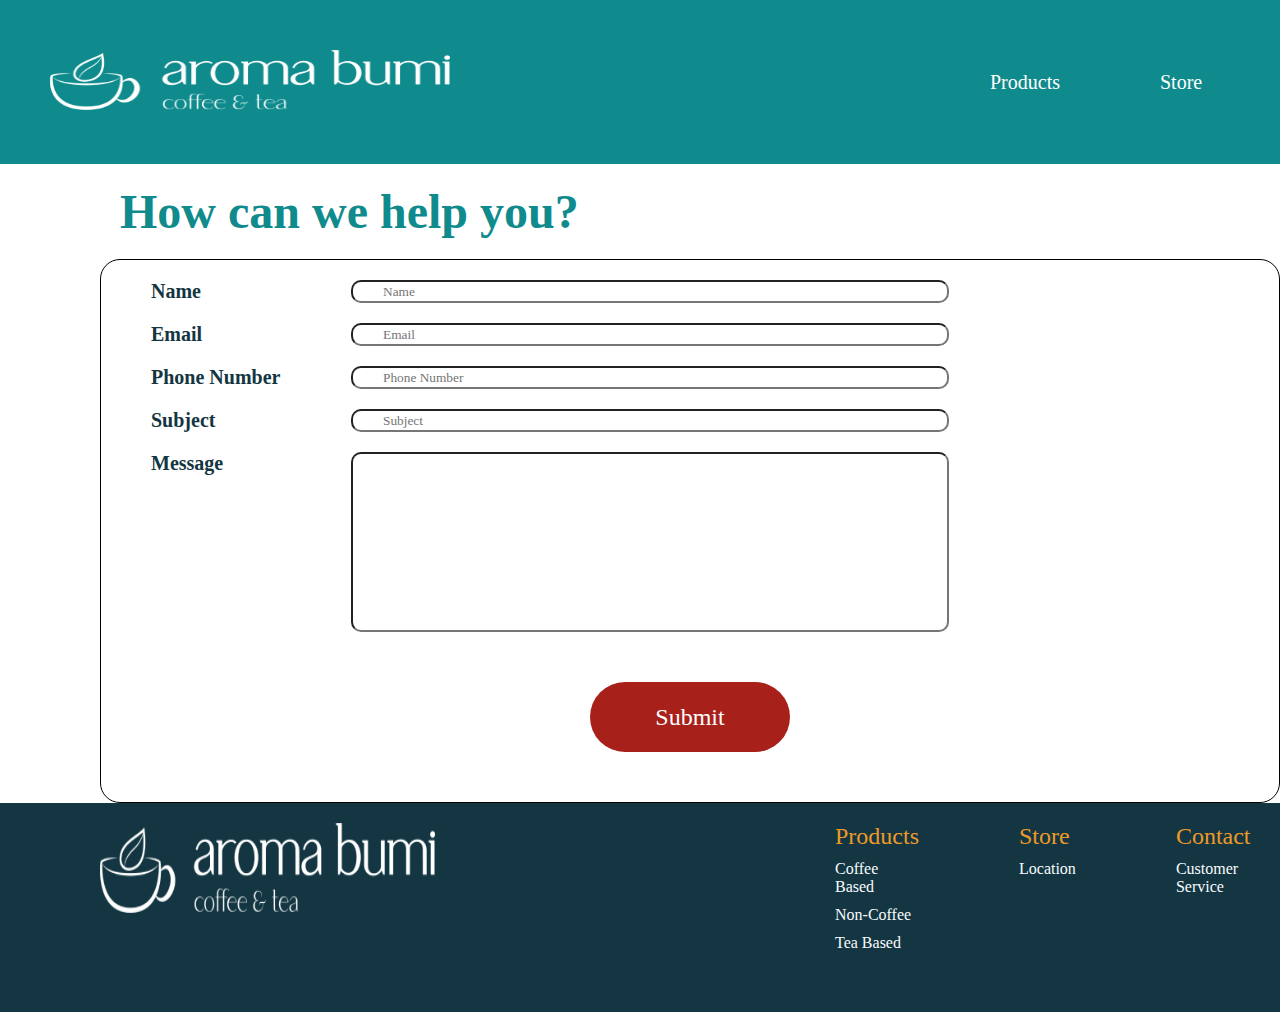
<file: contact.html>
<!DOCTYPE html>
<html lang="en">
  <head>
    <meta charset="UTF-8" />
    <meta http-equiv="X-UA-Compatible" content="IE=edge" />
    <meta name="viewport" content="width=device-width, initial-scale=1.0" />
    <link rel="stylesheet" href="style2.css" />
    <title>Menu Page</title>
  </head>
  <body>
    <header>
      <div class="header-left">
        <div class="logo">
          <a href="index.html">
            <img src="asset/Photo Materials/Logo White.png" alt="logo" />
          </a>
        </div>
      </div>

      <div class="header-right">
        <ul>
          <a href="products.html">Products</a>
          <a href="store.html">Store</a>
          <a href="contact.html">Contact</a>
        </ul>
      </div>
    </header>
    <main>
      <div class="section contact">
        <div class="title howcan">
          <h2>How can we help you?</h2>
        </div>

        <div class="form">
          <div class="holder name">
            <p>Name</p>
            <input type="text" size="80" placeholder="Name" />
          </div>
          <div class="holder name">
            <p>Email</p>
            <input type="text" size="80" placeholder="Email" />
          </div>
          <div class="holder name">
            <p>Phone Number</p>
            <input type="text" size="80" placeholder="Phone Number" />
          </div>
          <div class="holder name">
            <p>Subject</p>
            <input type="text" size="80" placeholder="Subject" />
          </div>
          <div class="holder message">
            <p>Message</p>
            <input type="text" size="80" />
          </div>
          <button class="btn">Submit</button>
        </div>
      </div>
    </main>

    <footer>
      <div class="container">
        <div class="footer">
        <div class="footer-logo">
          <img src="asset/Photo Materials/Logo White.png" alt="">
        </div>
        <div class="footer-list">
          <div class="product-list">
          <p class="yellow">Products</p>
          <p>Coffee Based</p>
          <p>Non-Coffee</p>
          <p>Tea Based</p>
          </ul>
        </div>
        <div class="store-list">
          <p class="yellow">Store</p>
          <p>Location</p>
        </div>
        <div class="contact-list">
          <p class="yellow">Contact</p>
          <p>Customer Service</p>
        </div>
        </div>
      </div>
      </div>
    </footer>

  </body>
</html>
</file>
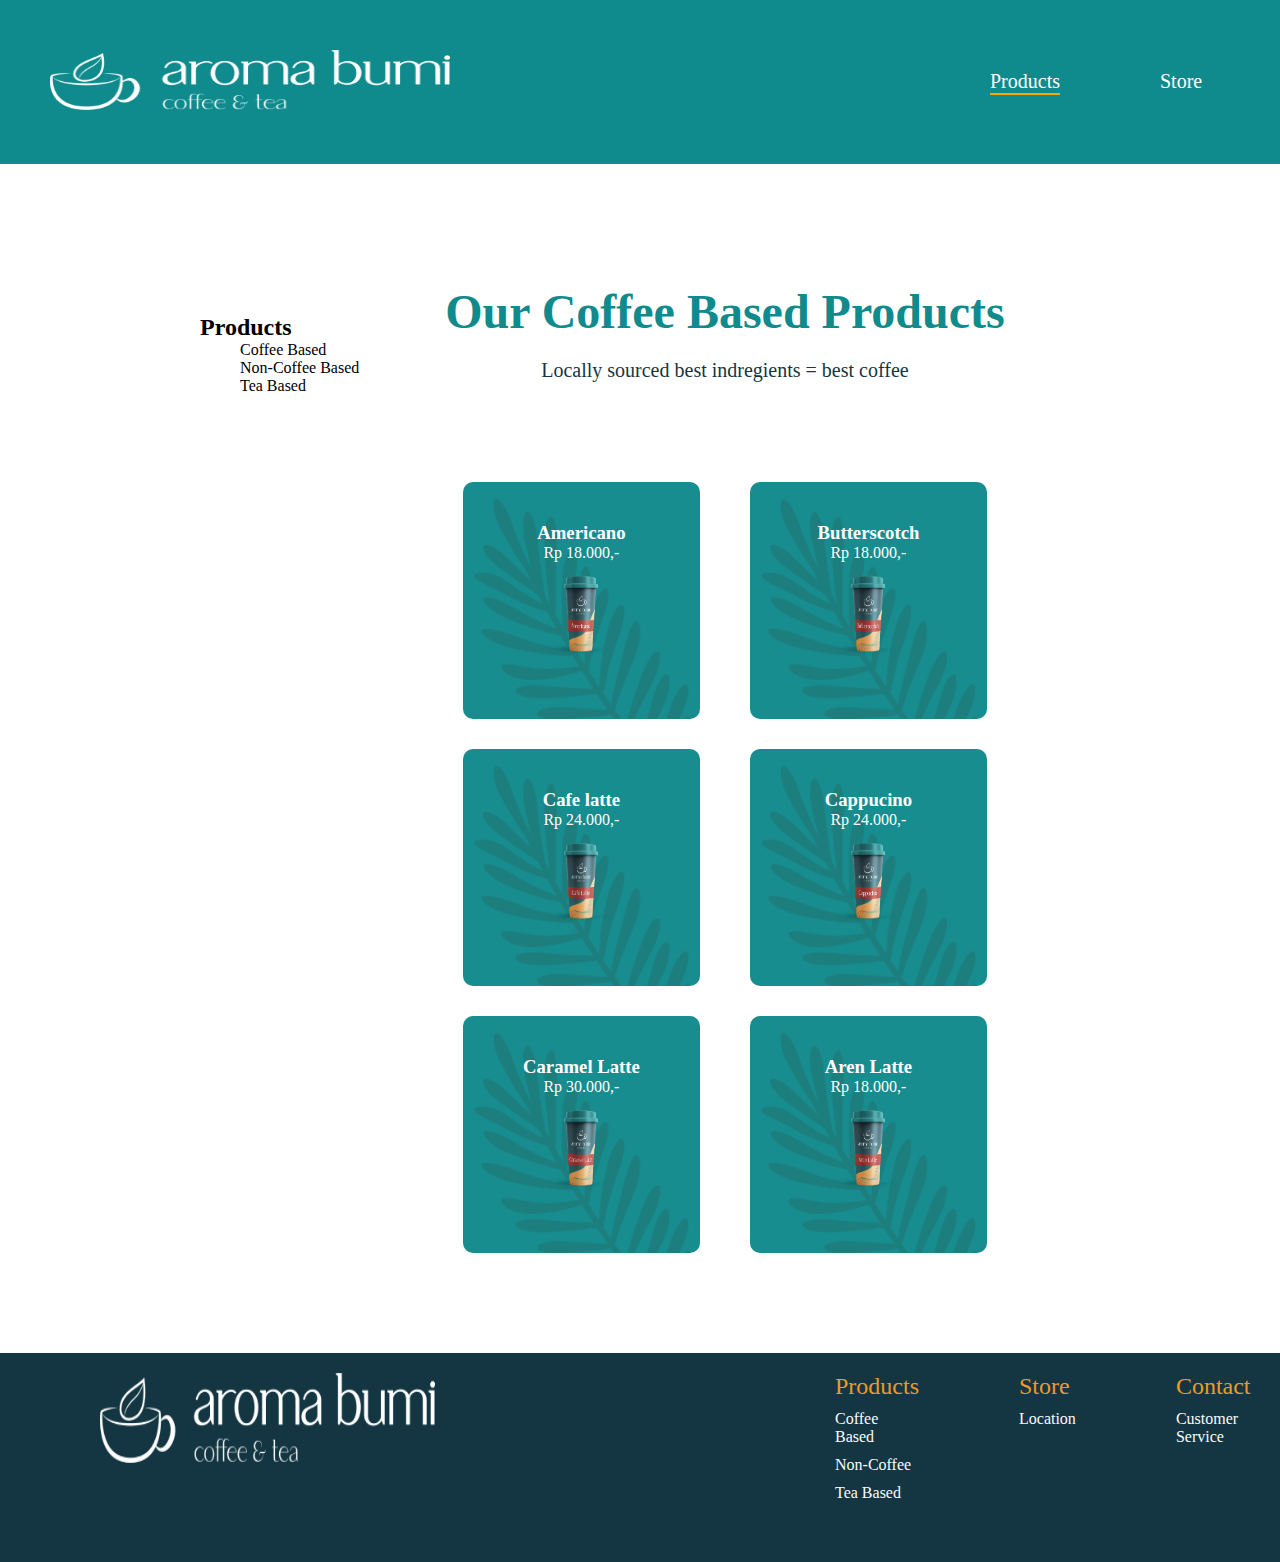
<file: products.html>
<!DOCTYPE html>
<html lang="en">
  <head>
    <meta charset="UTF-8" />
    <meta http-equiv="X-UA-Compatible" content="IE=edge" />
    <meta name="viewport" content="width=device-width, initial-scale=1.0" />
    <link rel="stylesheet" href="style2.css" />
    <link rel="stylesheet" href="responsive.css" />
    <title>Menu Page</title>
  </head>
  <body>
    <header>
      <div class="header-left">
        <a href="index.html">
          <div class="logo">
            <img src="asset/Photo Materials/Logo White.png" alt="logo" />
          </div>
        </a>
      </div>
      <div class="header-right">
        <ul>
          <a href="products.html">Products</a>
          <a href="store.html">Store</a>
          <a href="contact.html">Contact</a>
        </ul>
      </div>
    </header>

    <main>
      <div class="section-product">
        <div class="side-bar-products">
          <h2>Products</h2>
          <ul>
           <p>Coffee Based</p>
           <p>Non-Coffee Based</p>
           <p>Tea Based</p>
          </ul>
        </div>

        <div class="main-bar">
          <div class="title">
            <h2>Our Coffee Based Products</h2>
            <p>Locally sourced best indregients = best coffee</p>
          </div>
          <div class="item-list">
          <a class="product-1" href="products/detailpage1.html" >
            <div class="item">
              <div class="price p1">
                <h3>Americano</h3>
                <p>Rp 18.000,-</p>
              </div>
              <img class="anime-1" src="asset/Photo Materials/americano.png" alt="" />
            </div>
          </a>
          <a class="product-2" href="products/detailpage2.html">
            <div class="item">
              <div class="price p2">
                <h3>Butterscotch</h3>
                <p>Rp 18.000,-</p>
              </div>
              <img class="anime-2" src="asset/Photo Materials/butterscotch.png" alt="" />
            </div>
          </a>
          <a class="product-3" href="products/detailpage3.html">
            <div class="item">
              <div class="price p3">
                <h3>Cafe latte</h3>
                <p>Rp 24.000,-</p>
              </div>
              <img class="anime-3" src="asset/Photo Materials/cafe latte.png" alt="" />
            </div>
          </a>
          <a class="product-4" href="products/detailpage4.html">
            <div class="item">
              <div class="price p4">
                <h3>Cappucino</h3>
                <p>Rp 24.000,-</p>
              </div>
              <img class="anime-4" src="asset/Photo Materials/cappucino.png" alt="" />
            </div>
          </a>
          <a class="product-5" href="products/detailpage5.html">
            <div class="item">
              <div class="price p5">
                <h3>Caramel Latte</h3>
                <p>Rp 30.000,-</p>
              </div>
              <img class="anime-5" src="asset/Photo Materials/caramel latte.png" alt="" />
            </div>
          </a>
          <a class="product-6" href="products/detailpage6.html">
            <div class="item">
              <div class="price p6">
                <h3>Aren Latte</h3>
                <p>Rp 18.000,-</p>
              </div>
              <img class="anime-6" src="asset/Photo Materials/aren latte.png  " alt="" />
            </div>
          </a>
        </div>
        </div>
      </div>
    </main>

    <footer>
        <div class="footer">
        <div class="footer-logo">
          <img src="asset/Photo Materials/Logo White.png" alt="">
        </div>
        <div class="footer-list">
          <div class="product-list">
          <p class="yellow">Products</p>
          <p>Coffee Based</p>
          <p>Non-Coffee</p>
          <p>Tea Based</p>
          </ul>
        </div>
        <div class="store-list">
          <p class="yellow">Store</p>
          <p>Location</p>
        </div>
        <div class="contact-list">
          <p class="yellow">Contact</p>
          <p>Customer Service</p>
        </div>
        </div>
      </div> 
    </footer>
    <script src="script.js" defer></script>
  </body>
</html>
</file>
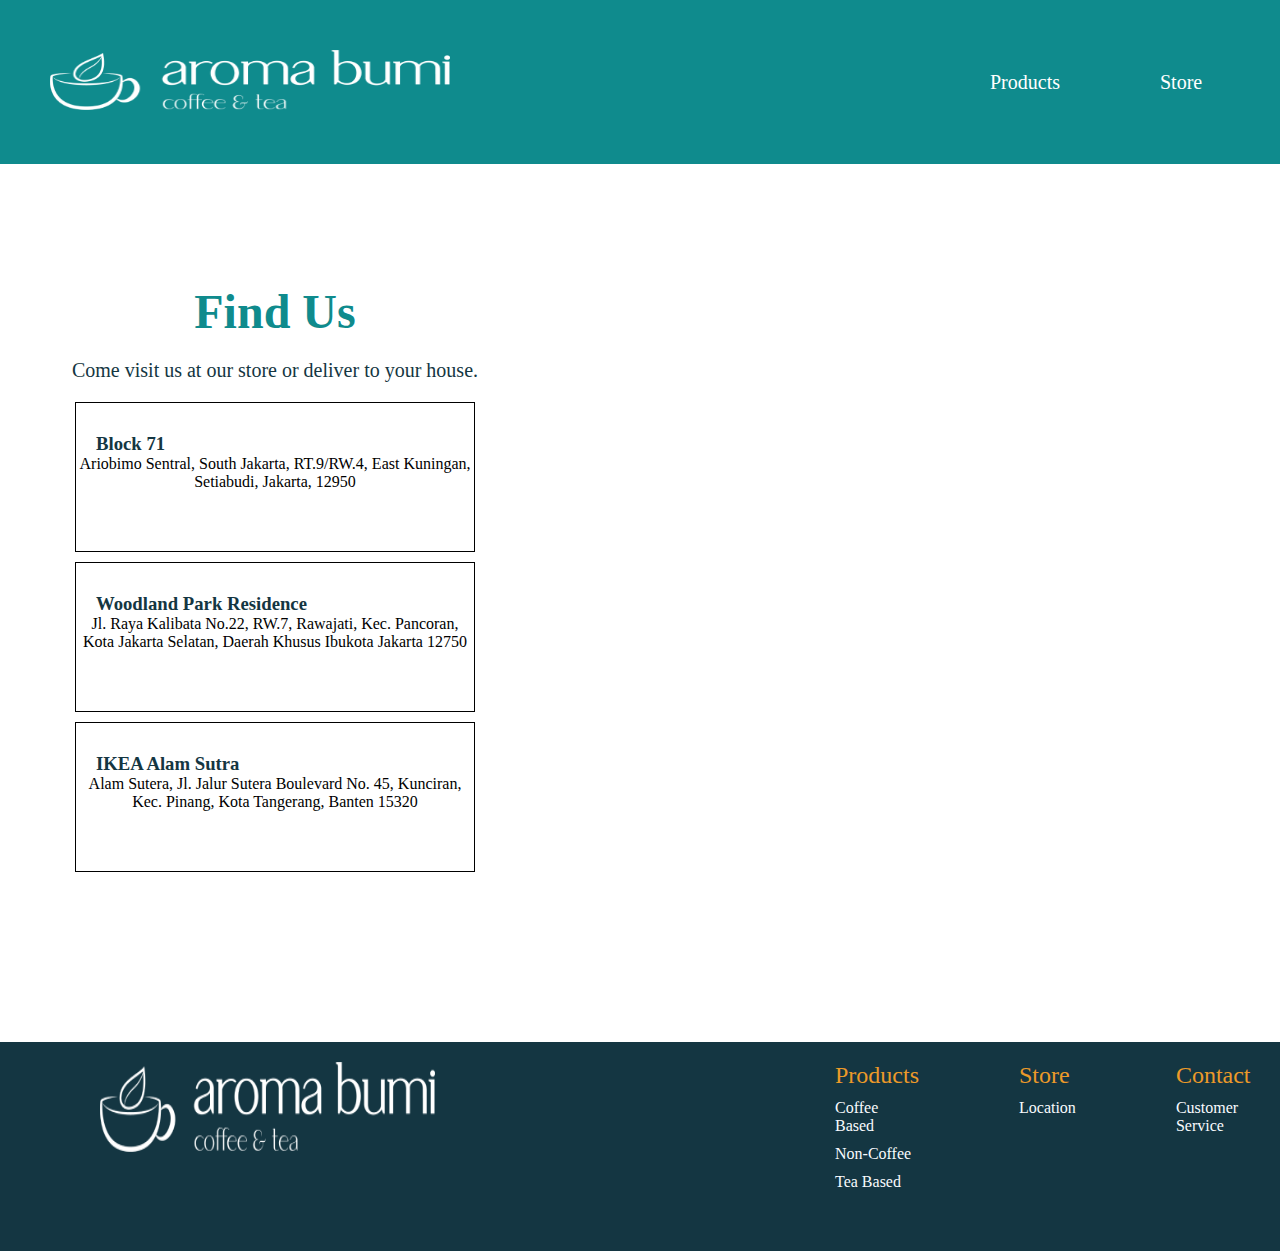
<file: store.html>
<!DOCTYPE html>
<html lang="en">
  <head>
    <meta charset="UTF-8" />
    <meta http-equiv="X-UA-Compatible" content="IE=edge" />
    <meta name="viewport" content="width=device-width, initial-scale=1.0" />
    <link rel="stylesheet" href="style2.css" />
    <title>Menu Page</title>
  </head>
  <body>
    <header>
      <div class="header-left">
        <a href="index.html">
          <div class="logo">
            <img src="asset/Photo Materials/Logo White.png" alt="logo" />
          </div>
        </a>
      </div>

      <div class="header-right">
        <ul>
          <a href="products.html">Products</a>
          <a href="store.html">Store</a>
          <a href="contact.html">Contact</a>
        </ul>
      </div>
    </header>
    <main>
      <div class="store">
        <section class="sections findus">
          <div class="title">
            <h2>Find Us</h2>
            <p>Come visit us at our store or deliver to your house.</p>
          </div>

          <div class="address-list">
            <div class="address block" onpointerenter="show1()">
              <h3>Block 71</h3>
              <p>Ariobimo Sentral, South Jakarta, RT.9/RW.4, East Kuningan, Setiabudi, Jakarta, 12950</p>
            </div>

            <div class="address woodland" onpointerenter="show2()">
              <h3>Woodland Park Residence</h3>
              <p>Jl. Raya Kalibata No.22, RW.7, Rawajati, Kec. Pancoran, Kota Jakarta Selatan, Daerah Khusus Ibukota Jakarta 12750</p>
            </div>

            <div class="address ikea" onpointerenter="show3()">
              <h3>IKEA Alam Sutra</h3>
              <p>Alam Sutera, Jl. Jalur Sutera Boulevard No. 45, Kunciran, Kec. Pinang, Kota Tangerang, Banten 15320</p>
            </div>
          </div>
        </section>

        <section class="sections map">
          <!-- block71 -->
          <div id="mapouter-1" class="mapouter">
            <div class="gmap_canvas">
              <iframe
                class="gmap_iframe"
                frameborder="0"
                scrolling="no"
                marginheight="0"
                marginwidth="0"
                src="https://maps.google.com/maps?width=600&amp;height=400&amp;hl=en&amp;q=block 71 setia budi&amp;t=&amp;z=14&amp;ie=UTF8&amp;iwloc=B&amp;output=embed"
              ></iframe
              ><a href="https://capcuttemplate.org/">Capcut Template</a>
            </div>
            <style>
              .mapouter {
                position: relative;
                text-align: right;
                width: 600px;
                height: 400px;
              }
              .gmap_canvas {
                overflow: hidden;
                background: none !important;
                width: 600px;
                height: 400px;
              }
              .gmap_iframe {
                width: 600px !important;
                height: 400px !important;
              }
            </style>
          </div>
          <!-- woodland -->
          <div id="mapouter-2" class="mapouter-2">
            <div class="gmap_canvas">
              <iframe
                class="gmap_iframe"
                frameborder="0"
                scrolling="no"
                marginheight="0"
                marginwidth="0"
                src="https://maps.google.com/maps?width=600&amp;height=400&amp;hl=en&amp;q=Woodland park residence&amp;t=&amp;z=14&amp;ie=UTF8&amp;iwloc=B&amp;output=embed"
              ></iframe
              ><a href="https://capcuttemplate.org/">Capcuttemplate.org</a>
            </div>
            <style>
              .mapouter {
                position: relative;
                text-align: right;
                width: 468px;
                height: 526px;
              }
              .gmap_canvas {
                overflow: hidden;
                background: none !important;
                width: 468px;
                height: 526px;
              }
              .gmap_iframe {
                width: 468px !important;
                height: 526px !important;
              }
            </style>
          </div>
          <!-- Ikea -->
          <div id="mapouter-3" class="mapouter-3">
            <div class="gmap_canvas">
              <iframe
                class="gmap_iframe"
                frameborder="0"
                scrolling="no"
                marginheight="0"
                marginwidth="0"
                src="https://maps.google.com/maps?width=468&amp;height=526&amp;hl=en&amp;q=IKEA alam sutra&amp;t=&amp;z=14&amp;ie=UTF8&amp;iwloc=B&amp;output=embed"
              ></iframe
              ><a href="https://capcuttemplate.org/">Capcut Templates</a>
            </div>
            <style>
              .mapouter {
                position: relative;
                text-align: right;
                width: 600px;
                height: 400px;
              }
              .gmap_canvas {
                overflow: hidden;
                background: none !important;
                width: 600px;
                height: 400px;
              }
              .gmap_iframe {
                width: 600px !important;
                height: 400px !important;
              }
            </style>
          </div>
        </section>
      </div>
    </main>

    <footer>
        <div class="footer">
        <div class="footer-logo">
          <img src="asset/Photo Materials/Logo White.png" alt="">
        </div>
        <div class="footer-list">
          <div class="product-list">
          <p class="yellow">Products</p>
          <p>Coffee Based</p>
          <p>Non-Coffee</p>
          <p>Tea Based</p>
          </ul>
        </div>
        <div class="store-list">
          <p class="yellow">Store</p>
          <p>Location</p>
        </div>
        <div class="contact-list">
          <p class="yellow">Contact</p>
          <p>Customer Service</p>
        </div>
        </div>
      </div>
    </footer>

    <script src="script.js" defer></script>
  </body>
</html>
</file>
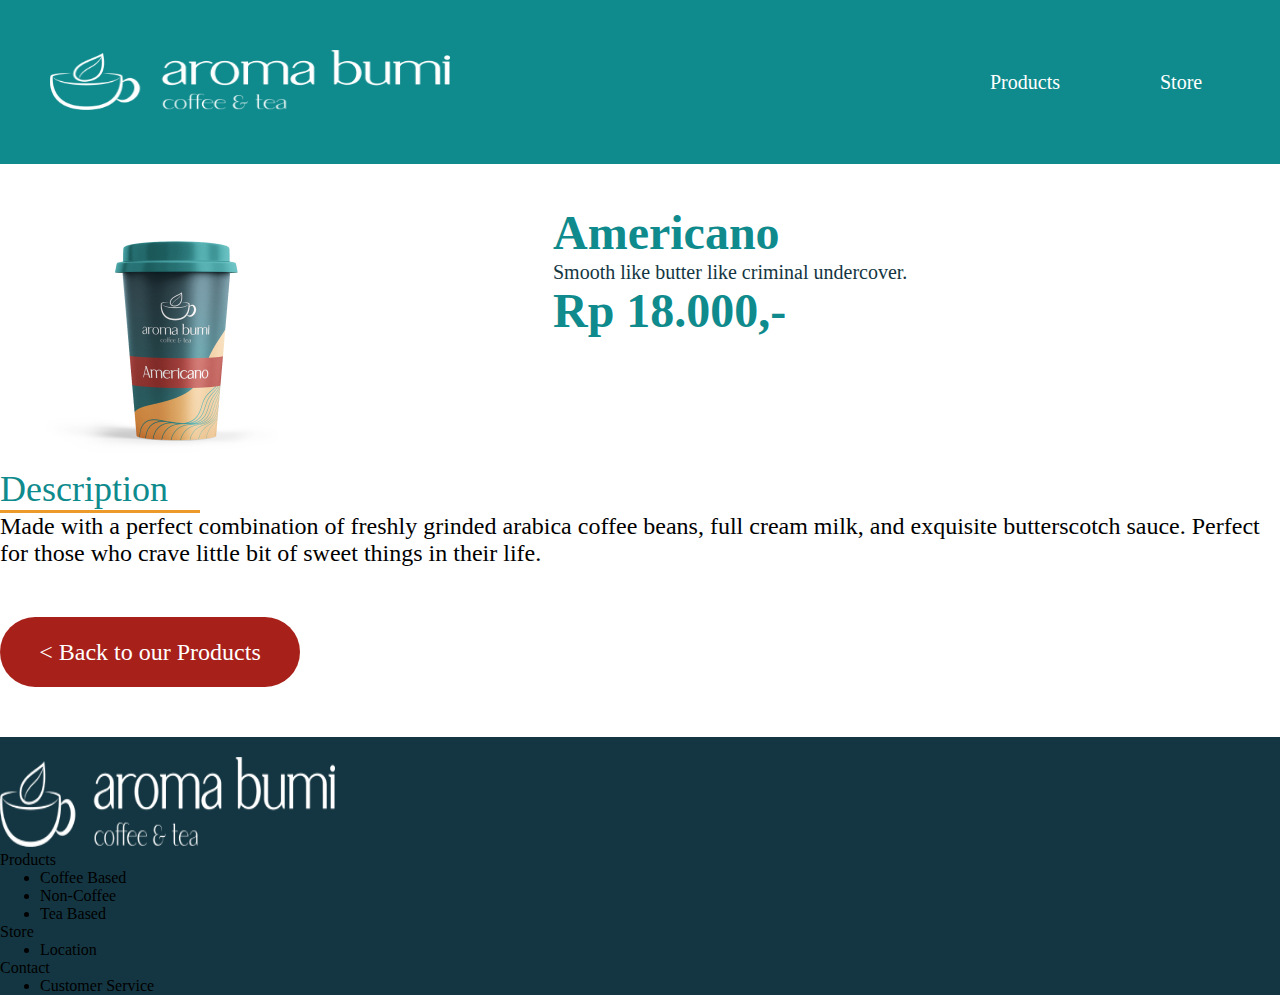
<file: products/detailpage1.html>
<!DOCTYPE html>
<html lang="en">
  <head>
    <meta charset="UTF-8" />
    <meta http-equiv="X-UA-Compatible" content="IE=edge" />
    <meta name="viewport" content="width=device-width, initial-scale=1.0" />
    <link rel="stylesheet" href="../style2.css" />
    <title>Menu Page</title>
  </head>
  <body>
    <header>
      <div class="header-left">
        <a href="../index.html">
          <div class="logo">
            <img src="../asset/Photo Materials/Logo White.png" alt="logo" />
          </div>
        </a>
      </div>

      <div class="header-right">
        <ul>
          <a href="../menu.html">Products</a>
          <a href="../store.html">Store</a>
          <a href="../contact.html">Contact</a>
        </ul>
      </div>
    </header>
    <main>
      <div class="section detail-page">
        <div class="detail">
          <div class="detail image">
            <img src="../asset/Photo Materials/americano.png" alt="americano" />
          </div>

          <div class="detail text">
            <h2>Americano</h2>
            <p>Smooth like butter like criminal undercover.</p>
            <h2>Rp 18.000,-</h2>
          </div>
        </div>

        <div class="description">
          <div>
            <h2>Description</h2>
          </div>
          <p>Made with a perfect combination of freshly grinded arabica coffee beans, full cream milk, and exquisite butterscotch sauce. Perfect for those who crave little bit of sweet things in their life.</p>
          <button>< Back to our Products</button>
        </div>
      </div>
    </main>

    <footer>
      <div class="footer-left">
        <div class="footer-logo">
          <img src="../asset/Photo Materials/Logo White.png" alt="logo" />
          <div class="icon"></div>
        </div>
      </div>

      <div class="footer-right">
        <div class="footer-products">
          <p>Products</p>
          <ul>
            <li>Coffee Based</li>
            <li>Non-Coffee</li>
            <li>Tea Based</li>
          </ul>
        </div>

        <div class="footer-store">
          <p>Store</p>
          <ul>
            <li>Location</li>
          </ul>
        </div>

        <div class="footer-contact">
          <p>Contact</p>
          <ul>
            <li>Customer Service</li>
          </ul>
        </div>
      </div>
    </footer>
  </body>
</html>
</file>
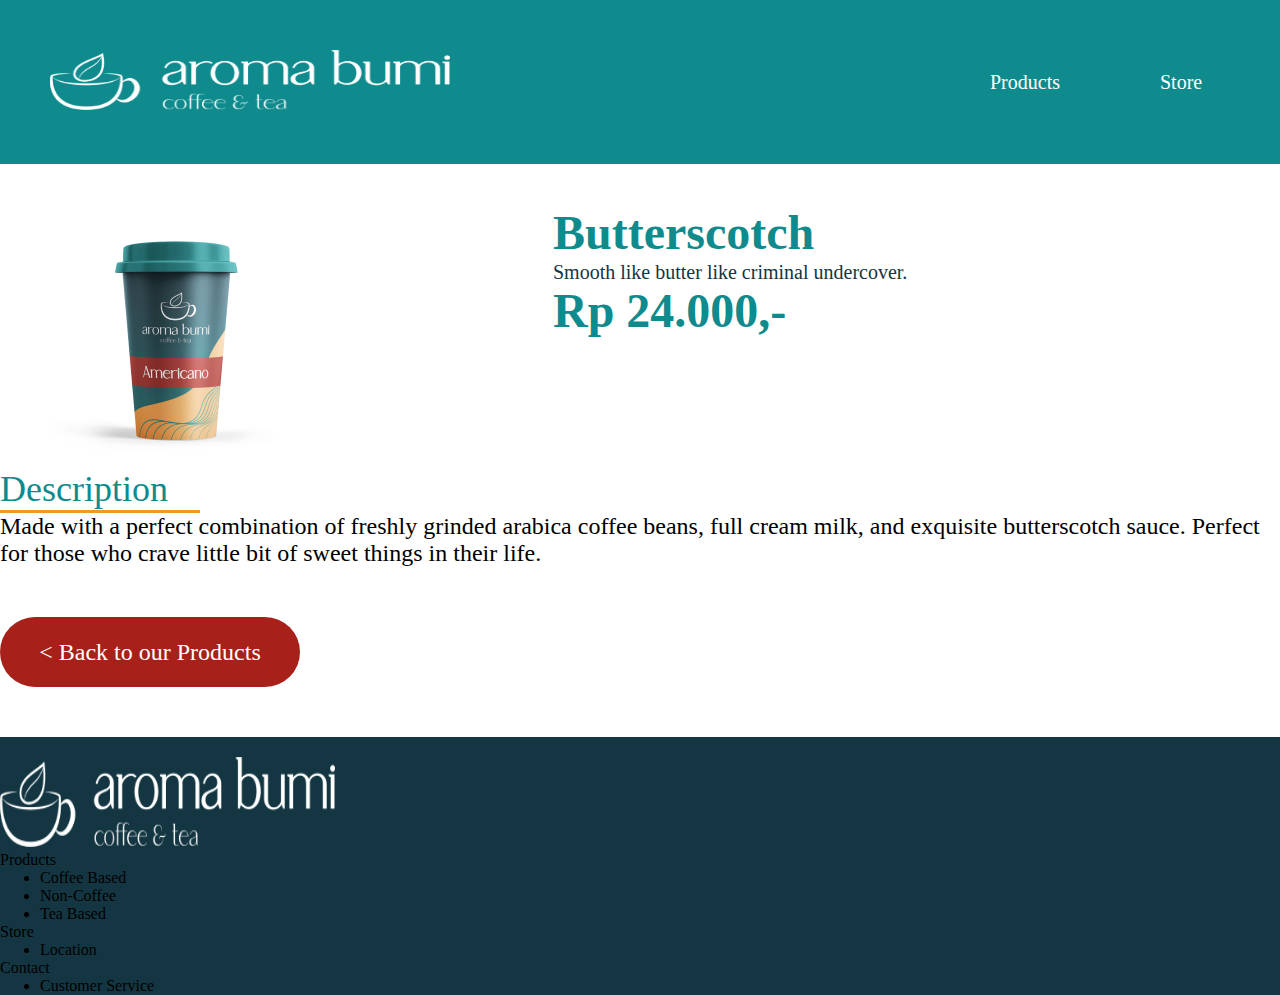
<file: products/detailpage2.html>
<!DOCTYPE html>
<html lang="en">
  <head>
    <meta charset="UTF-8" />
    <meta http-equiv="X-UA-Compatible" content="IE=edge" />
    <meta name="viewport" content="width=device-width, initial-scale=1.0" />
    <link rel="stylesheet" href="../style2.css" />
    <title>Menu Page</title>
  </head>
  <body>
    <header>
      <div class="header-left">
        <a href="../index.html">
          <div class="logo">
            <img src="../asset/Photo Materials/Logo White.png" alt="logo" />
          </div>
        </a>
      </div>

      <div class="header-right">
        <ul>
          <a href="../menu.html">Products</a>
          <a href="../store.html">Store</a>
          <a href="../contact.html">Contact</a>
        </ul>
      </div>
    </header>
    <main>
      <div class="section detail-page">
        <div class="detail">
          <div class="detail image">
            <img src="../asset/Photo Materials/americano.png" alt="americano" />
          </div>

          <div class="detail text">
            <h2>Butterscotch</h2>
            <p>Smooth like butter like criminal undercover.</p>
            <h2>Rp 24.000,-</h2>
          </div>
        </div>

        <div class="description">
          <div>
            <h2>Description</h2>
          </div>
          <p>Made with a perfect combination of freshly grinded arabica coffee beans, full cream milk, and exquisite butterscotch sauce. Perfect for those who crave little bit of sweet things in their life.</p>
          <button>< Back to our Products</button>
        </div>
      </div>
    </main>

    <footer>
      <div class="footer-left">
        <div class="footer-logo">
          <img src="../asset/Photo Materials/Logo White.png" alt="logo" />
          <div class="icon"></div>
        </div>
      </div>

      <div class="footer-right">
        <div class="footer-products">
          <p>Products</p>
          <ul>
            <li>Coffee Based</li>
            <li>Non-Coffee</li>
            <li>Tea Based</li>
          </ul>
        </div>

        <div class="footer-store">
          <p>Store</p>
          <ul>
            <li>Location</li>
          </ul>
        </div>

        <div class="footer-contact">
          <p>Contact</p>
          <ul>
            <li>Customer Service</li>
          </ul>
        </div>
      </div>
    </footer>
  </body>
</html>
</file>
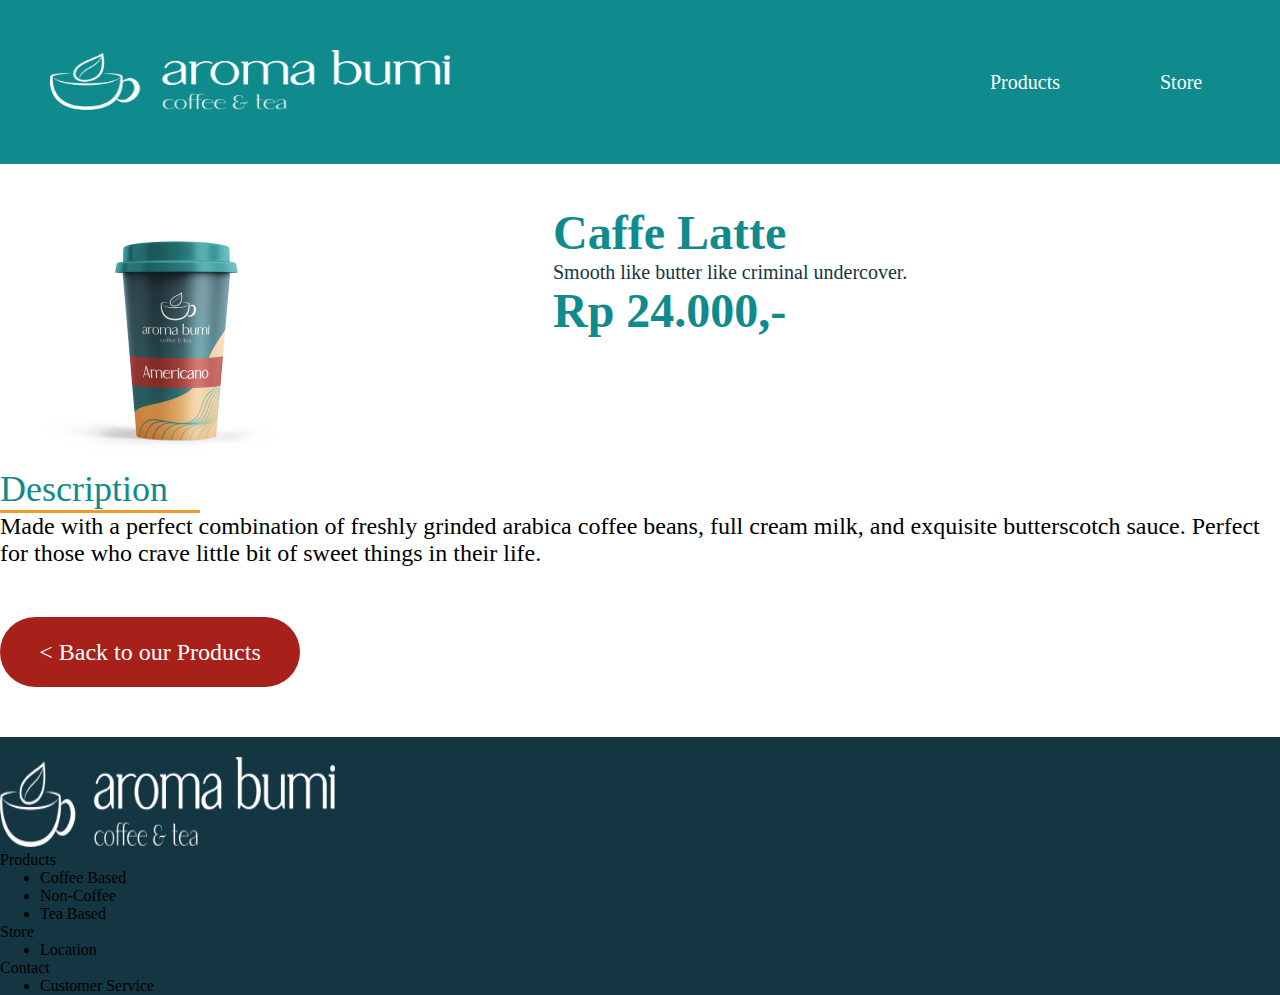
<file: products/detailpage3.html>
<!DOCTYPE html>
<html lang="en">
  <head>
    <meta charset="UTF-8" />
    <meta http-equiv="X-UA-Compatible" content="IE=edge" />
    <meta name="viewport" content="width=device-width, initial-scale=1.0" />
    <link rel="stylesheet" href="../style2.css" />
    <title>Menu Page</title>
  </head>
  <body>
    <header>
      <div class="header-left">
        <a href="../index.html">
          <div class="logo">
            <img src="../asset/Photo Materials/Logo White.png" alt="logo" />
          </div>
        </a>
      </div>

      <div class="header-right">
        <ul>
          <a href="../menu.html">Products</a>
          <a href="../store.html">Store</a>
          <a href="../contact.html">Contact</a>
        </ul>
      </div>
    </header>
    <main>
      <div class="section detail-page">
        <div class="detail">
          <div class="detail image">
            <img src="../asset/Photo Materials/americano.png" alt="americano" />
          </div>

          <div class="detail text">
            <h2>Caffe Latte</h2>
            <p>Smooth like butter like criminal undercover.</p>
            <h2>Rp 24.000,-</h2>
          </div>
        </div>

        <div class="description">
          <div>
            <h2>Description</h2>
          </div>
          <p>Made with a perfect combination of freshly grinded arabica coffee beans, full cream milk, and exquisite butterscotch sauce. Perfect for those who crave little bit of sweet things in their life.</p>
          <button>< Back to our Products</button>
        </div>
      </div>
    </main>

    <footer>
      <div class="footer-left">
        <div class="footer-logo">
          <img src="../asset/Photo Materials/Logo White.png" alt="logo" />
          <div class="icon"></div>
        </div>
      </div>

      <div class="footer-right">
        <div class="footer-products">
          <p>Products</p>
          <ul>
            <li>Coffee Based</li>
            <li>Non-Coffee</li>
            <li>Tea Based</li>
          </ul>
        </div>

        <div class="footer-store">
          <p>Store</p>
          <ul>
            <li>Location</li>
          </ul>
        </div>

        <div class="footer-contact">
          <p>Contact</p>
          <ul>
            <li>Customer Service</li>
          </ul>
        </div>
      </div>
    </footer>
  </body>
</html>
</file>
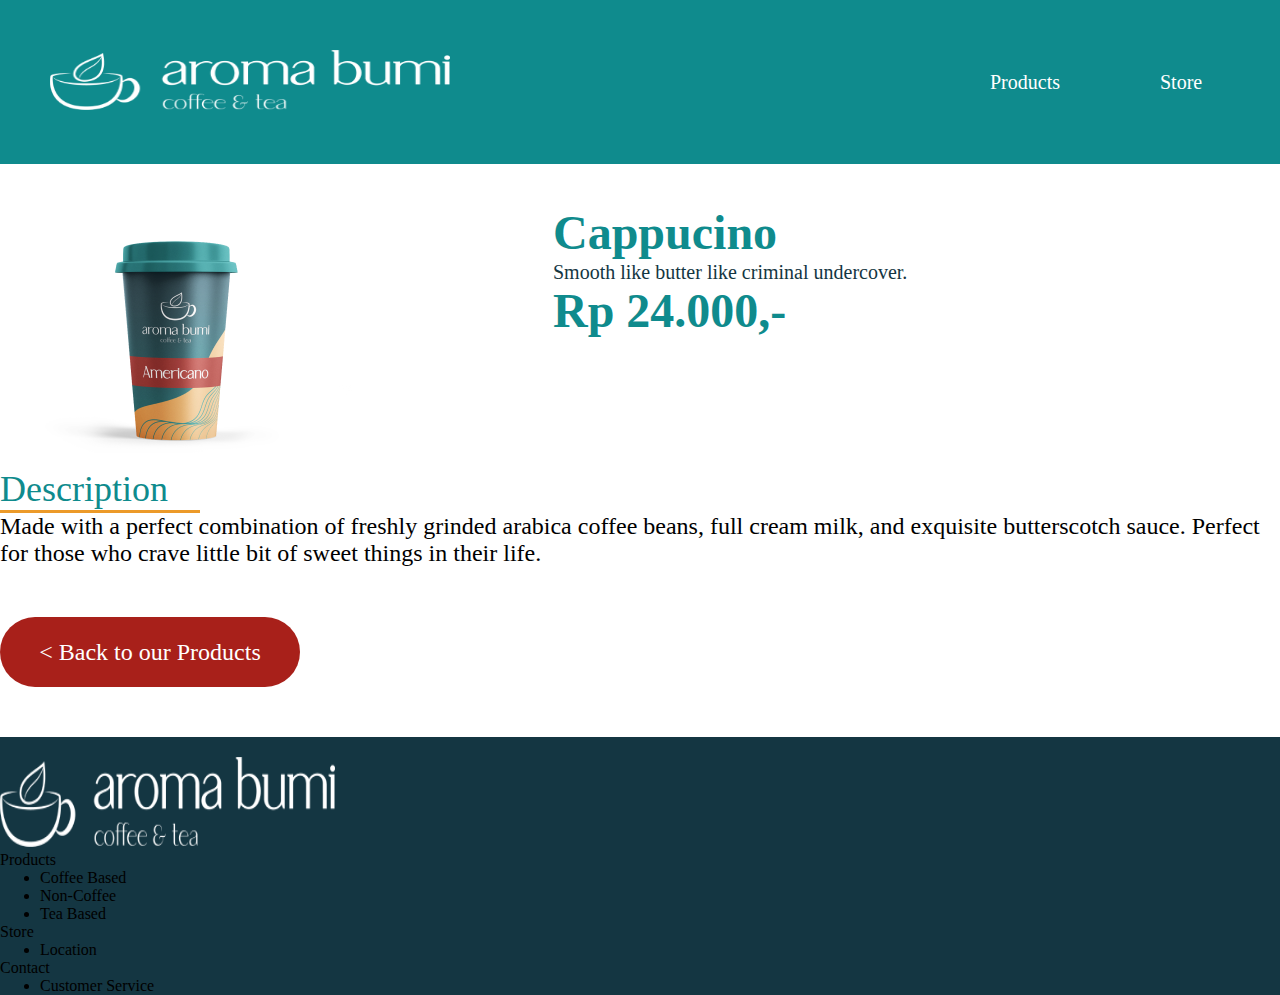
<file: products/detailpage4.html>
<!DOCTYPE html>
<html lang="en">
  <head>
    <meta charset="UTF-8" />
    <meta http-equiv="X-UA-Compatible" content="IE=edge" />
    <meta name="viewport" content="width=device-width, initial-scale=1.0" />
    <link rel="stylesheet" href="../style2.css" />
    <title>Menu Page</title>
  </head>
  <body>
    <header>
      <div class="header-left">
        <a href="../index.html">
          <div class="logo">
            <img src="../asset/Photo Materials/Logo White.png" alt="logo" />
          </div>
        </a>
      </div>

      <div class="header-right">
        <ul>
          <a href="../menu.html">Products</a>
          <a href="../store.html">Store</a>
          <a href="../contact.html">Contact</a>
        </ul>
      </div>
    </header>
    <main>
      <div class="section detail-page">
        <div class="detail">
          <div class="detail image">
            <img src="../asset/Photo Materials/americano.png" alt="americano" />
          </div>

          <div class="detail text">
            <h2>Cappucino</h2>
            <p>Smooth like butter like criminal undercover.</p>
            <h2>Rp 24.000,-</h2>
          </div>
        </div>

        <div class="description">
          <div>
            <h2>Description</h2>
          </div>
          <p>Made with a perfect combination of freshly grinded arabica coffee beans, full cream milk, and exquisite butterscotch sauce. Perfect for those who crave little bit of sweet things in their life.</p>
          <button>< Back to our Products</button>
        </div>
      </div>
    </main>

    <footer>
      <div class="footer-left">
        <div class="footer-logo">
          <img src="../asset/Photo Materials/Logo White.png" alt="logo" />
          <div class="icon"></div>
        </div>
      </div>

      <div class="footer-right">
        <div class="footer-products">
          <p>Products</p>
          <ul>
            <li>Coffee Based</li>
            <li>Non-Coffee</li>
            <li>Tea Based</li>
          </ul>
        </div>

        <div class="footer-store">
          <p>Store</p>
          <ul>
            <li>Location</li>
          </ul>
        </div>

        <div class="footer-contact">
          <p>Contact</p>
          <ul>
            <li>Customer Service</li>
          </ul>
        </div>
      </div>
    </footer>
  </body>
</html>
</file>
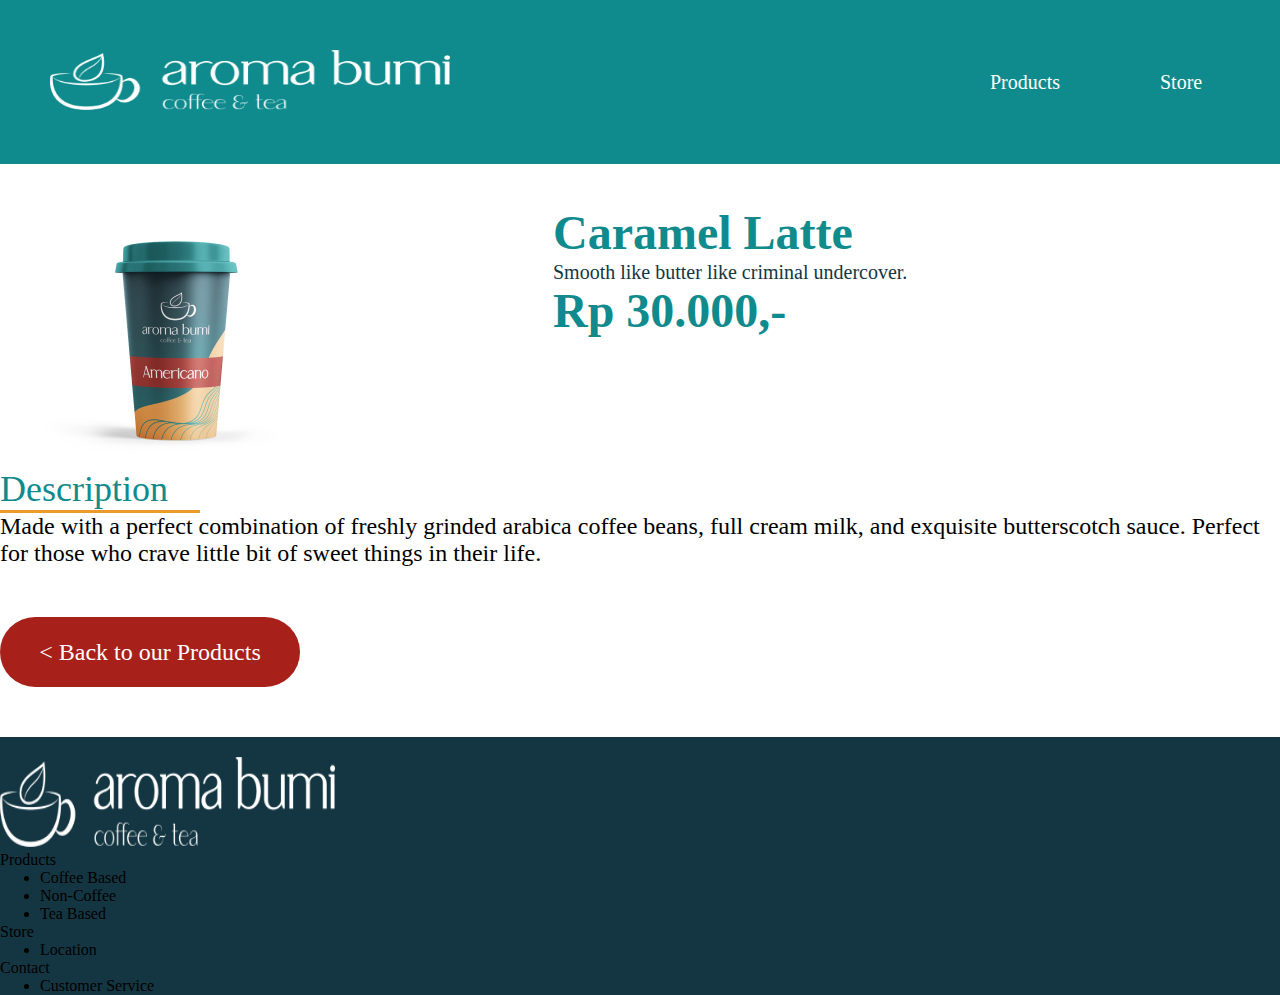
<file: products/detailpage5.html>
<!DOCTYPE html>
<html lang="en">
  <head>
    <meta charset="UTF-8" />
    <meta http-equiv="X-UA-Compatible" content="IE=edge" />
    <meta name="viewport" content="width=device-width, initial-scale=1.0" />
    <link rel="stylesheet" href="../style2.css" />
    <title>Menu Page</title>
  </head>
  <body>
    <header>
      <div class="header-left">
        <a href="../index.html">
          <div class="logo">
            <img src="../asset/Photo Materials/Logo White.png" alt="logo" />
          </div>
        </a>
      </div>

      <div class="header-right">
        <ul>
          <a href="../menu.html">Products</a>
          <a href="../store.html">Store</a>
          <a href="../contact.html">Contact</a>
        </ul>
      </div>
    </header>
    <main>
      <div class="section detail-page">
        <div class="detail">
          <div class="detail image">
            <img src="../asset/Photo Materials/americano.png" alt="americano" />
          </div>

          <div class="detail text">
            <h2>Caramel Latte</h2>
            <p>Smooth like butter like criminal undercover.</p>
            <h2>Rp 30.000,-</h2>
          </div>
        </div>

        <div class="description">
          <div>
            <h2>Description</h2>
          </div>
          <p>Made with a perfect combination of freshly grinded arabica coffee beans, full cream milk, and exquisite butterscotch sauce. Perfect for those who crave little bit of sweet things in their life.</p>
          <button>< Back to our Products</button>
        </div>
      </div>
    </main>

    <footer>
      <div class="footer-left">
        <div class="footer-logo">
          <img src="../asset/Photo Materials/Logo White.png" alt="logo" />
          <div class="icon"></div>
        </div>
      </div>

      <div class="footer-right">
        <div class="footer-products">
          <p>Products</p>
          <ul>
            <li>Coffee Based</li>
            <li>Non-Coffee</li>
            <li>Tea Based</li>
          </ul>
        </div>

        <div class="footer-store">
          <p>Store</p>
          <ul>
            <li>Location</li>
          </ul>
        </div>

        <div class="footer-contact">
          <p>Contact</p>
          <ul>
            <li>Customer Service</li>
          </ul>
        </div>
      </div>
    </footer>
  </body>
</html>
</file>
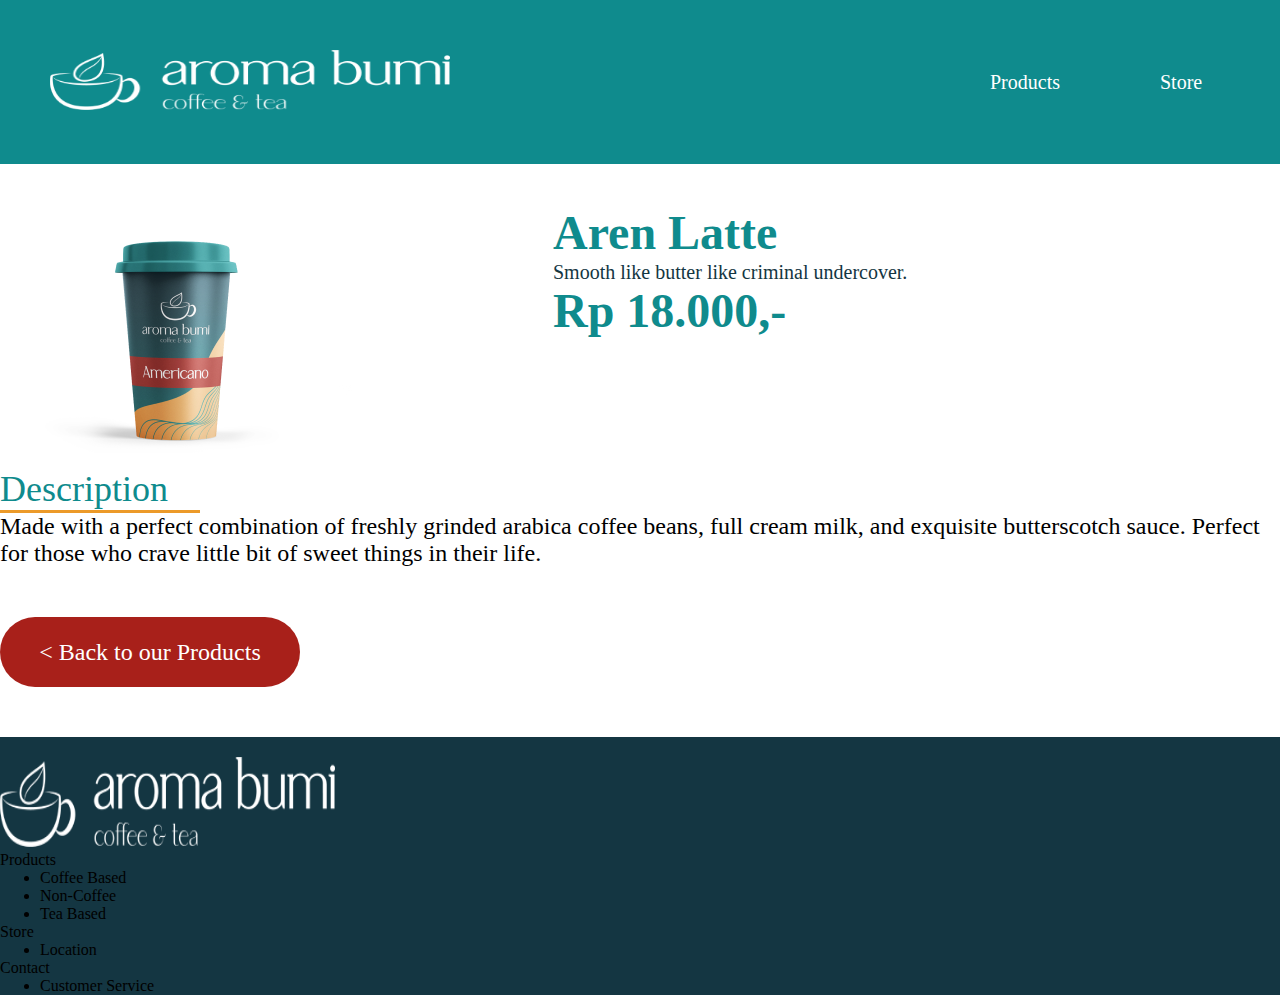
<file: products/detailpage6.html>
<!DOCTYPE html>
<html lang="en">
  <head>
    <meta charset="UTF-8" />
    <meta http-equiv="X-UA-Compatible" content="IE=edge" />
    <meta name="viewport" content="width=device-width, initial-scale=1.0" />
    <link rel="stylesheet" href="../style2.css" />
    <title>Menu Page</title>
  </head>
  <body>
    <header>
      <div class="header-left">
        <a href="../index.html">
          <div class="logo">
            <img src="../asset/Photo Materials/Logo White.png" alt="logo" />
          </div>
        </a>
      </div>

      <div class="header-right">
        <ul>
          <a href="../menu.html">Products</a>
          <a href="../store.html">Store</a>
          <a href="../contact.html">Contact</a>
        </ul>
      </div>
    </header>
    <main>
      <div class="section detail-page">
        <div class="detail">
          <div class="detail image">
            <img src="../asset/Photo Materials/americano.png" alt="americano" />
          </div>

          <div class="detail text">
            <h2>Aren Latte</h2>
            <p>Smooth like butter like criminal undercover.</p>
            <h2>Rp 18.000,-</h2>
          </div>
        </div>

        <div class="description">
          <div>
            <h2>Description</h2>
          </div>
          <p>Made with a perfect combination of freshly grinded arabica coffee beans, full cream milk, and exquisite butterscotch sauce. Perfect for those who crave little bit of sweet things in their life.</p>
          <button>< Back to our Products</button>
        </div>
      </div>
    </main>

    <footer>
      <div class="footer-left">
        <div class="footer-logo">
          <img src="../asset/Photo Materials/Logo White.png" alt="logo" />
          <div class="icon"></div>
        </div>
      </div>

      <div class="footer-right">
        <div class="footer-products">
          <p>Products</p>
          <ul>
            <li>Coffee Based</li>
            <li>Non-Coffee</li>
            <li>Tea Based</li>
          </ul>
        </div>

        <div class="footer-store">
          <p>Store</p>
          <ul>
            <li>Location</li>
          </ul>
        </div>

        <div class="footer-contact">
          <p>Contact</p>
          <ul>
            <li>Customer Service</li>
          </ul>
        </div>
      </div>
    </footer>
  </body>
</html>
</file>
<file: style2.css>
* {
  margin: 0;
  font-family: "Lucida Grande";
  box-sizing: border-box;
}


a {
  text-decoration: none;
}
.title h2 {
  color: #0f8b8d;
  font-size: 48px;
  padding:20px;
}

.title p {
  font-size: 20px;
  color: #143642;
  text-align: center;
}
header {
  background-color: #0f8b8d;
  align-items: center;
  text-align: center;
  padding: 50px;
  display: flex;
  flex-direction: row;
  column-gap: 500px;
}

.logo img {
  width: 400px;
  height: 60px;
}

.header-right ul {
  color: white;
  font-size: 20px;
  line-height: 24px;
  display: flex;
  column-gap: 100px;
}

.header-right a {
  color: white;
  list-style: none;
}

/* menu*/
.section-product {
  display: flex;
  text-align: center;
  margin: 100px 200px;
  row-gap: 50px;
}

.side-bar-products{
  width: 400px;
  text-align: left;
  padding-top: 50px;
}

.side-bar-products a{
  text-decoration: none;
  color: black;
}
.side-bar-products li{
  list-style: none;
}

.item-list {
  display: flex;
  flex-wrap: wrap;
  justify-content: center;
  row-gap: 30px;
  column-gap: 50px;
  margin-top: 100px;
}

.item-list img {
  height: 100px;
  width: 100px;
}

.item {
  background-image: url("asset/Photo\ Materials/Coffee background.png");
  background-size: cover;
  border-radius: 10px;
  height: 237px;
  width: 237px;
  padding-top: 35px;
}

.price {
  color: white;
  text-decoration: none;
}
.price p {
  text-align: center;
  color: white;
}

.price h3 {
  padding-top: 5px;
}

/* .item-list img:hover{
  height: 150px;
  width: 150px;
  position: relative;
  bottom: 100px;
} */

.animasi{
  height: 150px;
  width: 150px;
  position: relative;
  bottom: 90px;
}

.animasi-2 {
  position: relative;
  top:120px;
}

footer{
  background-color: #143642;
}


.footer-logo img{
  width: 335px;
  height: 90px;
  
}

.footer{
  display: flex;
  column-gap: 300px;
  padding-bottom: 50px;
  margin-left: 100px;
}

.footer-logo{
  padding-right: 100px;
  padding-top: 20px;
}

.footer-list{
  padding-top: 20px;
  display: flex;
  column-gap: 100px;
  padding-right: 50px;
  
}
.footer-list p{
  padding-bottom: 10px;
  color: #F9FBFE;
}


.yellow 
{
  color: #EC9A29 !important;
  font-size: 24px;
}

/* store */

.store {
  display: flex;
  flex-direction: row;
  flex-wrap: wrap;
  column-gap: 20px;
  margin-top: 100px;
}

.sections {
  display: flex;
  flex-direction: column;
  align-items: center;
  text-align: center;
  margin: 0 auto;
  margin-bottom: 150px;
}

.address-list {
  display: flex;
  flex-direction: column;
  row-gap: 10px;
  padding: 20px;
}
.address {
  width: 400px;
  height: 150px;
  border: 1px solid black;
}

.address h3{
  text-align: left;
  padding-left: 20px;
  color: #143642;
  padding-top:30px;
}

.map {
  padding-top: 100px;
}

.mapouter-2 {
  display: none;
}

.mapouter-3 {
  display: none;
}

/* contact */
.contact {
  align-self: flex-start;
}

.holder {
  display: flex;
  flex-direction: row;
}

.form {
  display: flex;
  flex-direction: column;
  border: 1px solid black;
  margin-left: 100px;
  border-radius: 20px;
}

.howcan {
  text-align: left;
  padding-left: 100px;
}

input {
  border-radius: 10px;
}

.holder {
  padding-top: 20px;
  padding-left: 50px;
  column-gap: 50px;
}

.holder p {
  width: 150px;
  font-family: Lato;
  font-weight: 700;
  font-size: 20px;
  letter-spacing: 0em;
  text-align: left;
  color: #143642;
}

.holder input {
  padding: 0 30px;
}
.message {
  height: 200px;
}
button {
  width: 335px;
  height: 70px;
  font-style: Lato;
  font-weight: 400px;
  line-height: 28.8px;
  background-color: #a8201a;
  border: none;
  color: white;
  text-align: center;
  text-decoration: none;
  font-size: 24px;
  cursor: pointer;
  width: 200px;
  align-items: center;
  justify-content: center;
  border-radius: 40px;
  margin: 50px auto;
}

/* detail-page */

.detail {
  display: flex;
  flex-direction: row;
  column-gap: 100px;
  margin-right: 100px;
  margin-top: 20px;
}

.text {
  display: flex;
  flex-direction: column;
}

.detail h2 {
  color: #0f8b8d;
  font-family: Lato;
  font-size: 48px;
  font-weight: 800;
  line-height: 58px;
  letter-spacing: 0em;
  text-align: left;
}

.detail p {
  color: #143642;
  font-family: Lato;
  font-size: 20px;
  font-weight: 500;
  line-height: 20px;
  letter-spacing: 0em;
  text-align: left;
}

.description button {
  width: 300px;
}

.description {
  align-items: start;
  text-align: left;
}

.description p {
  font-size: 24px;
}

.description h2 {
  color: #0f8b8d;
  font-family: Lato;
  font-size: 36px;
  font-weight: 500;
  border-bottom: 3px solid #ec9a29;
  width: 200px;
}


/* border-animation */

.activeBorder {
  border-bottom: 2px solid orange;
}
</file>
<file: responsive.css>
@media (max-width: 679px) {
  header {
    width: 700px;
  }

  .homepage h1 {
    font-size: 48px;
  }

  .homepage {
    padding-top: 200px;
  }

  .header-right {
    align-items: center;
    text-align: center;
    margin: auto;
  }

  .img-1 {
    height: 250px;
    width: 250px;
  }

  .img-3 {
    height: 250px;
    width: 250px;
  }

  .item-list {
    column-gap: 100px;
  }

  .item-list h3 {
    width: 300px;
  }

  .contact p {
    margin: 40px;
  }

  .footer-logo img {
    width: 200px;
  }

  .footer-right {
    column-gap: 1px;
  }

  footer {
    column-gap: 2px;
    padding: 4px;
  }
}
</file>
